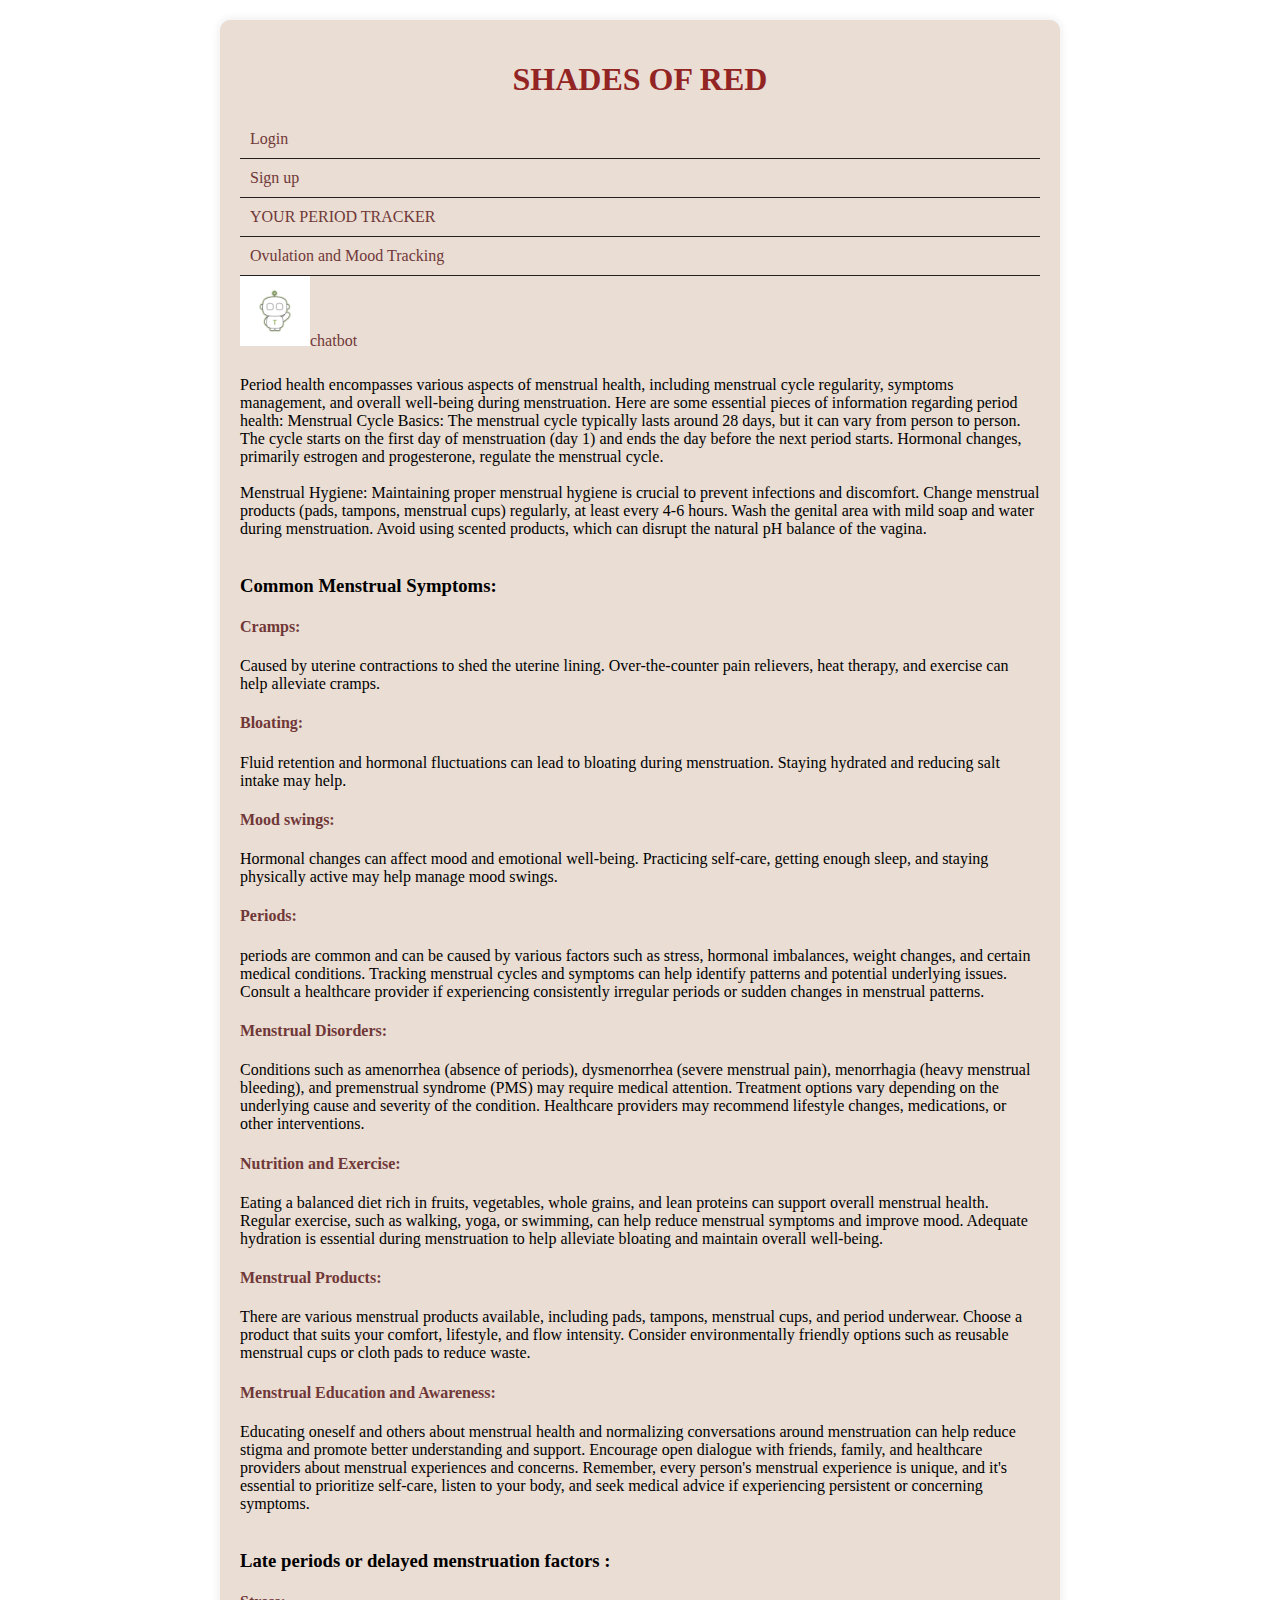
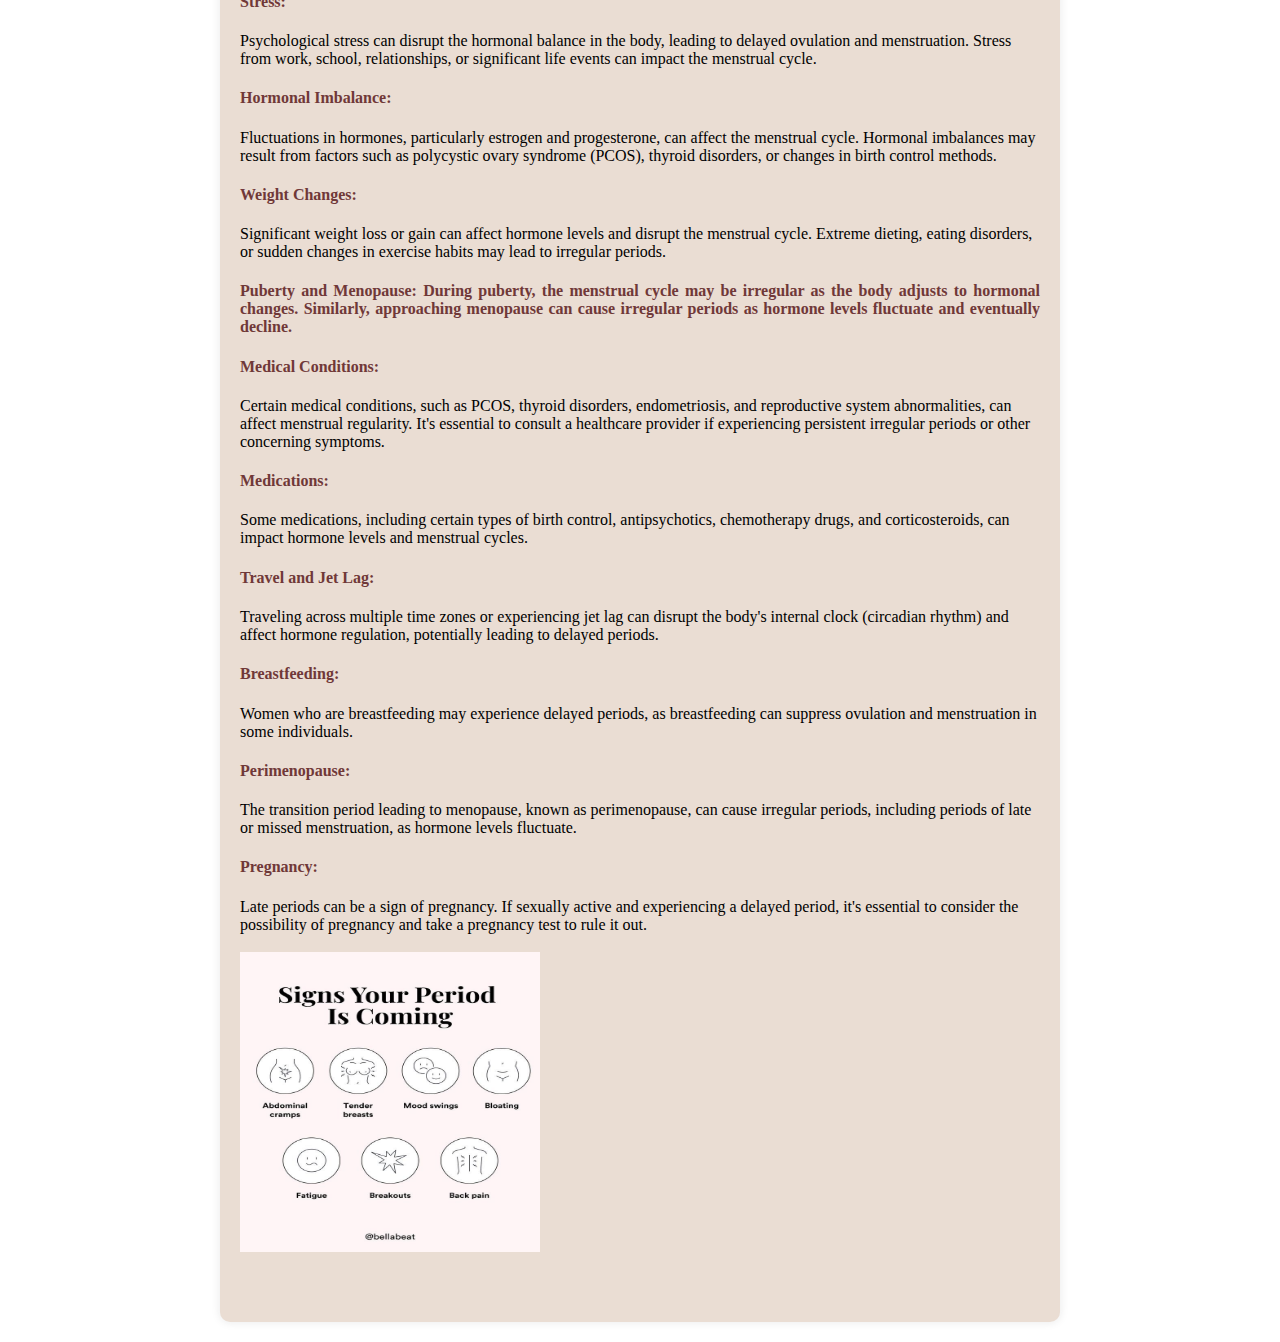
<file: final.html>
<!DOCTYPE html>
<html lang="en">
<head>
    <meta charset="UTF-8">
    <meta name="viewport" content="width=device-width, initial-scale=1.0">
    <title>SOR</title>
    <link rel="stylesheet" href="final.css">
    <style>
        
        
        h4 {
            text-align: justify;
            color: #703838;
        }
    </style>
</head>
<body>
    <div class="container">
        <header>
            <h1>SHADES OF RED</h1>
        </header>
        <div class="menu">
            <a href="try2.html" class="menu-item">Login</a>
            <a href="signup.html" class="menu-item">Sign up</a>
            <a href="try.html" class="menu-item">YOUR PERIOD TRACKER</a>
            <a href="sor.html" class="menu-item">Ovulation and Mood Tracking</a>
        
            <div>
            <nav>
                <ul>
                    <li><a href="https://mediafiles.botpress.cloud/9d5871f4-b914-4a6a-aee4-31dbe50a380d/webchat/bot.html"><img width="70" height="70"src="heh.jpg" alt="SOR chatbot" class = "menu-image">chatbot</a></li>
                    
                </ul>
            </nav>
            </div>

            <div>
            <p>Period health encompasses various aspects of menstrual health, including menstrual cycle regularity, symptoms management, and overall well-being during menstruation. Here are some essential pieces of information regarding period health:

                Menstrual Cycle Basics:
                The menstrual cycle typically lasts around 28 days, but it can vary from person to person.
                The cycle starts on the first day of menstruation (day 1) and ends the day before the next period starts.
                Hormonal changes, primarily estrogen and progesterone, regulate the menstrual cycle.
<br>
<br>

                Menstrual Hygiene:
                Maintaining proper menstrual hygiene is crucial to prevent infections and discomfort.
                Change menstrual products (pads, tampons, menstrual cups) regularly, at least every 4-6 hours.
                Wash the genital area with mild soap and water during menstruation.
                Avoid using scented products, which can disrupt the natural pH balance of the vagina.
<br>
<br>

               <h3> Common Menstrual Symptoms:</h3>
               <h4> Cramps:</h4>Caused by uterine contractions to shed the uterine lining. Over-the-counter pain relievers, heat therapy, and exercise can help alleviate cramps.

                <h4>Bloating:</h4> Fluid retention and hormonal fluctuations can lead to bloating during menstruation. Staying hydrated and reducing salt intake may help.

                <h4>Mood swings:</h4> Hormonal changes can affect mood and emotional well-being. Practicing self-care, getting enough sleep, and staying physically active may help manage mood swings.

                <h4> Periods:</h4> periods are common and can be caused by various factors such as stress, hormonal imbalances, weight changes, and certain medical conditions.

                Tracking menstrual cycles and symptoms can help identify patterns and potential underlying issues.
                Consult a healthcare provider if experiencing consistently irregular periods or sudden changes in menstrual patterns.
               <h4> Menstrual Disorders:</h4>
                Conditions such as amenorrhea (absence of periods), dysmenorrhea (severe menstrual pain), menorrhagia (heavy menstrual bleeding), and premenstrual syndrome (PMS) may require medical attention.
                Treatment options vary depending on the underlying cause and severity of the condition. Healthcare providers may recommend lifestyle changes, medications, or other interventions.
                <h4>Nutrition and Exercise:</h4>
                Eating a balanced diet rich in fruits, vegetables, whole grains, and lean proteins can support overall menstrual health.
                Regular exercise, such as walking, yoga, or swimming, can help reduce menstrual symptoms and improve mood.
                Adequate hydration is essential during menstruation to help alleviate bloating and maintain overall well-being.
               <h4>Menstrual Products:</h4>
                There are various menstrual products available, including pads, tampons, menstrual cups, and period underwear.
                Choose a product that suits your comfort, lifestyle, and flow intensity.
                Consider environmentally friendly options such as reusable menstrual cups or cloth pads to reduce waste.
               <h4> Menstrual Education and Awareness:</h4>
                Educating oneself and others about menstrual health and normalizing conversations around menstruation can help reduce stigma and promote better understanding and support.
                Encourage open dialogue with friends, family, and healthcare providers about menstrual experiences and concerns.
                Remember, every person's menstrual experience is unique, and it's essential to prioritize self-care, listen to your body, and seek medical advice if experiencing persistent or concerning symptoms.
              <br>
              <br>  
                   
                
              <div>
                <nav>
                    
                        
                      
                </nav>
                </div>
              <h3>  Late periods or delayed menstruation factors :</h3>
                
               <h4> Stress:</h4> Psychological stress can disrupt the hormonal balance in the body, leading to delayed ovulation and menstruation. Stress from work, school, relationships, or significant life events can impact the menstrual cycle.
                <h4>Hormonal Imbalance:</h4> Fluctuations in hormones, particularly estrogen and progesterone, can affect the menstrual cycle. Hormonal imbalances may result from factors such as polycystic ovary syndrome (PCOS), thyroid disorders, or changes in birth control methods.
               <h4> Weight Changes:</h4> Significant weight loss or gain can affect hormone levels and disrupt the menstrual cycle. Extreme dieting, eating disorders, or sudden changes in exercise habits may lead to irregular periods.
              <h4> Puberty and Menopause: During puberty, the menstrual cycle may be irregular as the body adjusts to hormonal changes. Similarly, approaching menopause can cause irregular periods as hormone levels fluctuate and eventually decline.
               <h4> Medical Conditions:</h4> Certain medical conditions, such as PCOS, thyroid disorders, endometriosis, and reproductive system abnormalities, can affect menstrual regularity. It's essential to consult a healthcare provider if experiencing persistent irregular periods or other concerning symptoms.
               <h4> Medications:</h4> Some medications, including certain types of birth control, antipsychotics, chemotherapy drugs, and corticosteroids, can impact hormone levels and menstrual cycles.
               <h4> Travel and Jet Lag:</h4> Traveling across multiple time zones or experiencing jet lag can disrupt the body's internal clock (circadian rhythm) and affect hormone regulation, potentially leading to delayed periods.
              <h4>  Breastfeeding:</h4> Women who are breastfeeding may experience delayed periods, as breastfeeding can suppress ovulation and menstruation in some individuals.
               <h4> Perimenopause:</h4> The transition period leading to menopause, known as perimenopause, can cause irregular periods, including periods of late or missed menstruation, as hormone levels fluctuate.
               <h4> Pregnancy:</h4> Late periods can be a sign of pregnancy. If sexually active and experiencing a delayed period, it's essential to consider the possibility of pregnancy and take a pregnancy test to rule it out.
             <br>
             <br>
               <img width="300" height="300" src="7 Signs Your Period Is Coming Tomorrow (And How To Prepare_).jpg" alt="to my hand">
                </p>
            </div>
            
            
            
        
</body>
</html>
</file>
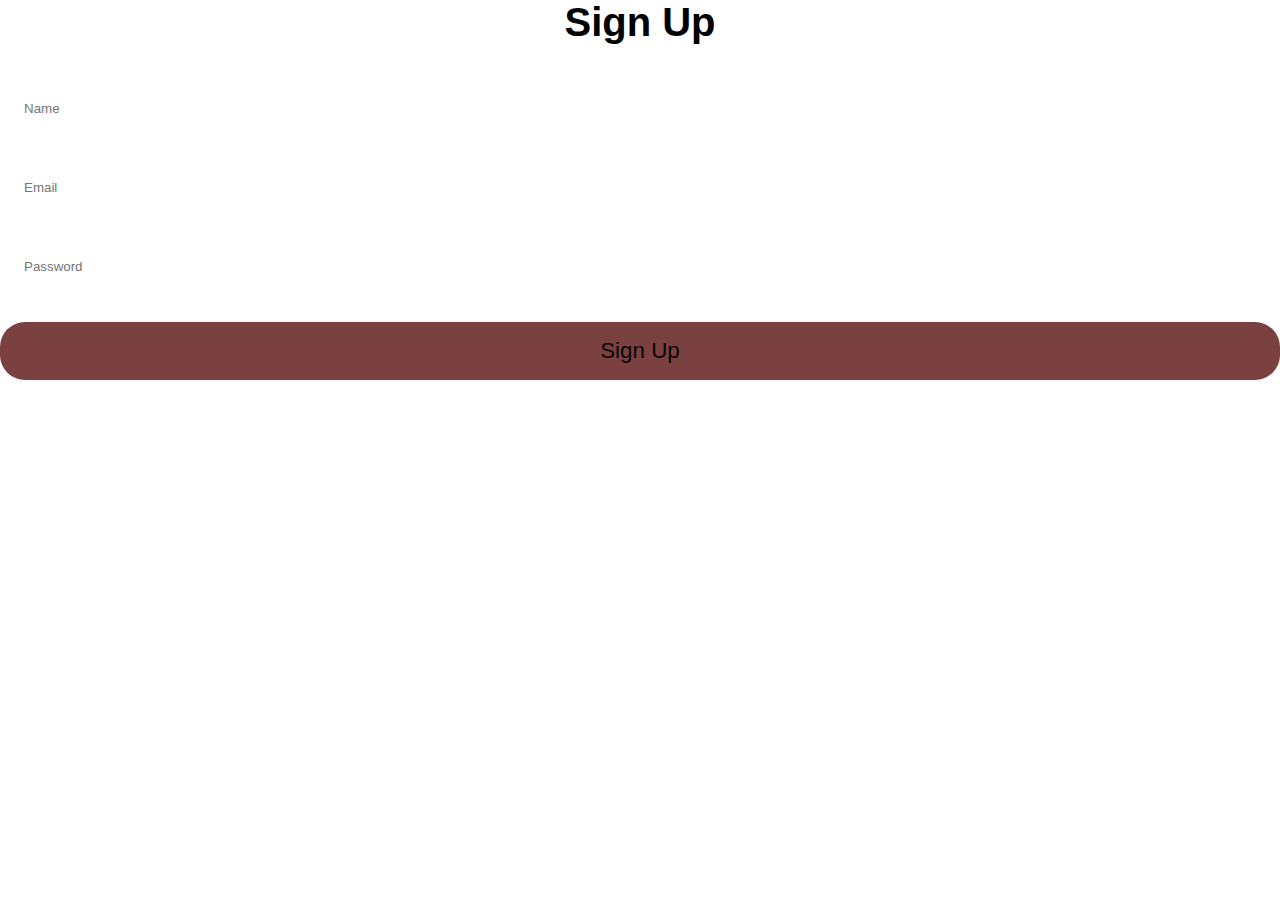
<file: signup.html>
<!DOCTYPE html>
<html lang="en">
<head>
    <meta charset="UTF-8">
    <meta name="viewport" content="width=device-width, initial-scale=1.0">
    <title>Document</title>
    <link rel="stylesheet" href="try2.css">
</head>
<body>
    <div class="form-container sign-up-container">
        <form action="#" id="signUpForm">
            <h1>Sign Up</h1>
            <input type="text" placeholder="Name" id="signUpName" required><br>
            <p class="space">

            </p>
            <input type="email" placeholder="Email" id="signUpEmail" required><br>
            <p class="space"> 

            </p>
            <input type="password" placeholder="Password" id="signUpPassword" required>
            <p class="space"> 
                
            </p>
            <button type="submit">Sign Up</button>
        </form>
    </div>
    <script src="try2.js"></script>
</body>
</html>
</file>
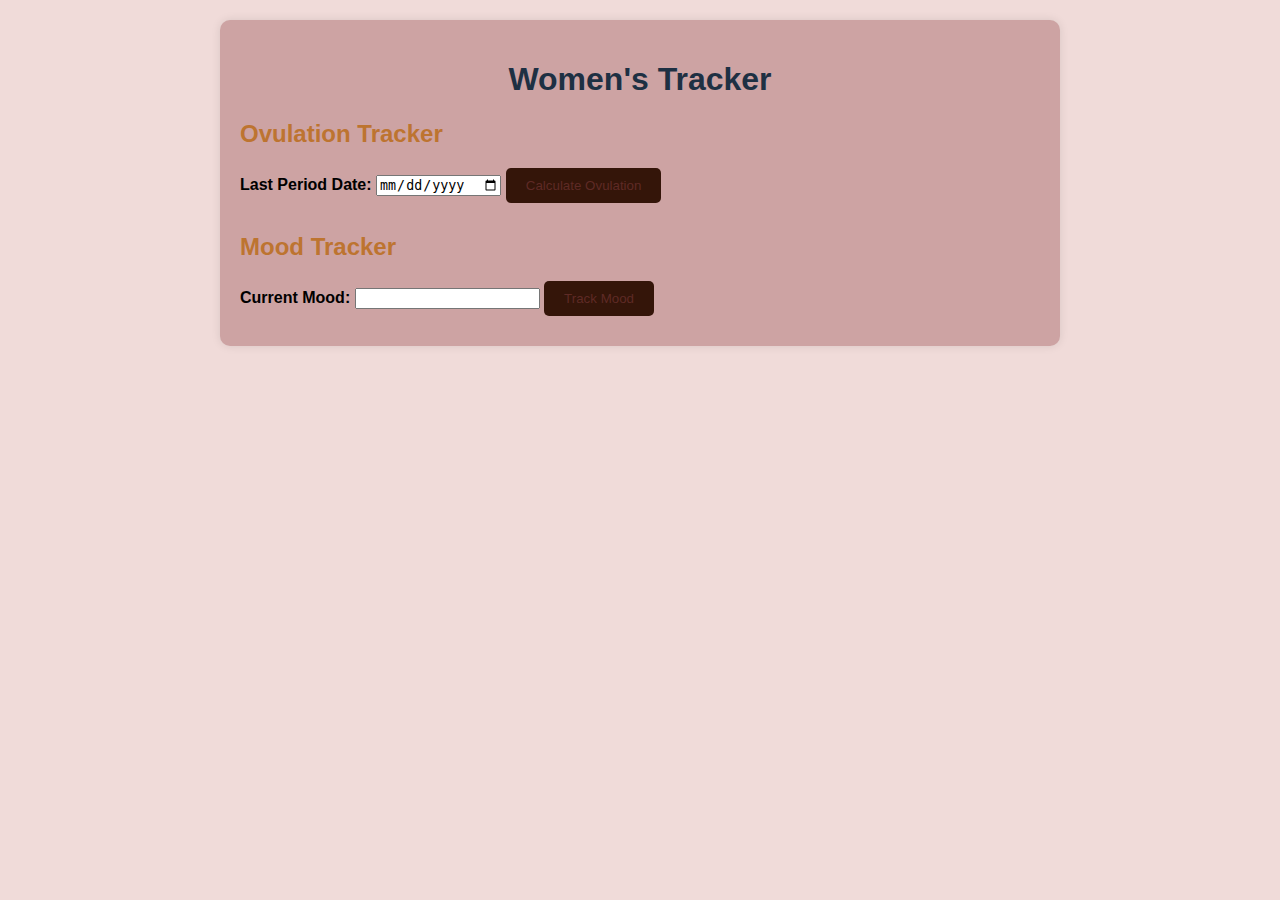
<file: sor.html>
<!DOCTYPE html>
<html lang="en">
<head>
    <meta charset="UTF-8">
    <meta name="viewport" content="width=device-width, initial-scale=1.0">
    <title>Women's Tracker</title>
    <link rel="stylesheet" href="https://stackpath.bootstrapcdn.com/bootstrap/4.5.2/css/bootstrap.min.css">
    <style>
        body {
            font-family: Arial, sans-serif;
            background-color: #f0dbd9;
            margin: 0;
            padding: 0;
            box-sizing: border-box;
        }
        .container {
            max-width: 800px;
            margin: 20px auto;
            padding: 20px;
            background-color: #cda3a3;
            border-radius: 10px;
            box-shadow: 0 0 10px rgba(0, 0, 0, 0.1);
        }
        h1 {
            text-align: center;
            color: #1e3043;
        }
        h2 {
            color: #bd7430;
        }
        label {
            font-weight: bold;
        }
        input[type="date"],
        input[type="text"],
        button {
            margin-bottom: 10px;
        }
        button {
            background-color: #341509;
            color: #7c393999;
            border: none;
            padding: 10px 20px;
            border-radius: 5px;
            cursor: pointer;
        }
        button:hover {
            background-color: #581414;
        }
        #moodList {
            list-style-type: none;
            padding: 0;
            margin: 0;
        }
        #moodList li {
            margin-bottom: 5px;
        }
    </style>
</head>
<body>
    <div class="container">
        <h1>Women's Tracker</h1>
        <div id="menstrualCycleTracker">
            <h2>Ovulation Tracker</h2>
            <label for="lastPeriod">Last Period Date:</label>
            <input type="date" id="lastPeriod" class="form-control">
            <button onclick="calculateOvulation()" class="btn btn-primary">Calculate Ovulation</button>
            <p id="ovulationDate"></p>
        </div>
        <div id="moodTracker">
            <h2>Mood Tracker</h2>
            <label for="mood">Current Mood:</label>
            <input type="text" id="mood" class="form-control">
            <button onclick="trackMood()" class="btn btn-primary">Track Mood</button>
            <ul id="moodList"></ul>
        </div>
    </div>
    <script src="script.js"></script>
</body>
</html>
</file>
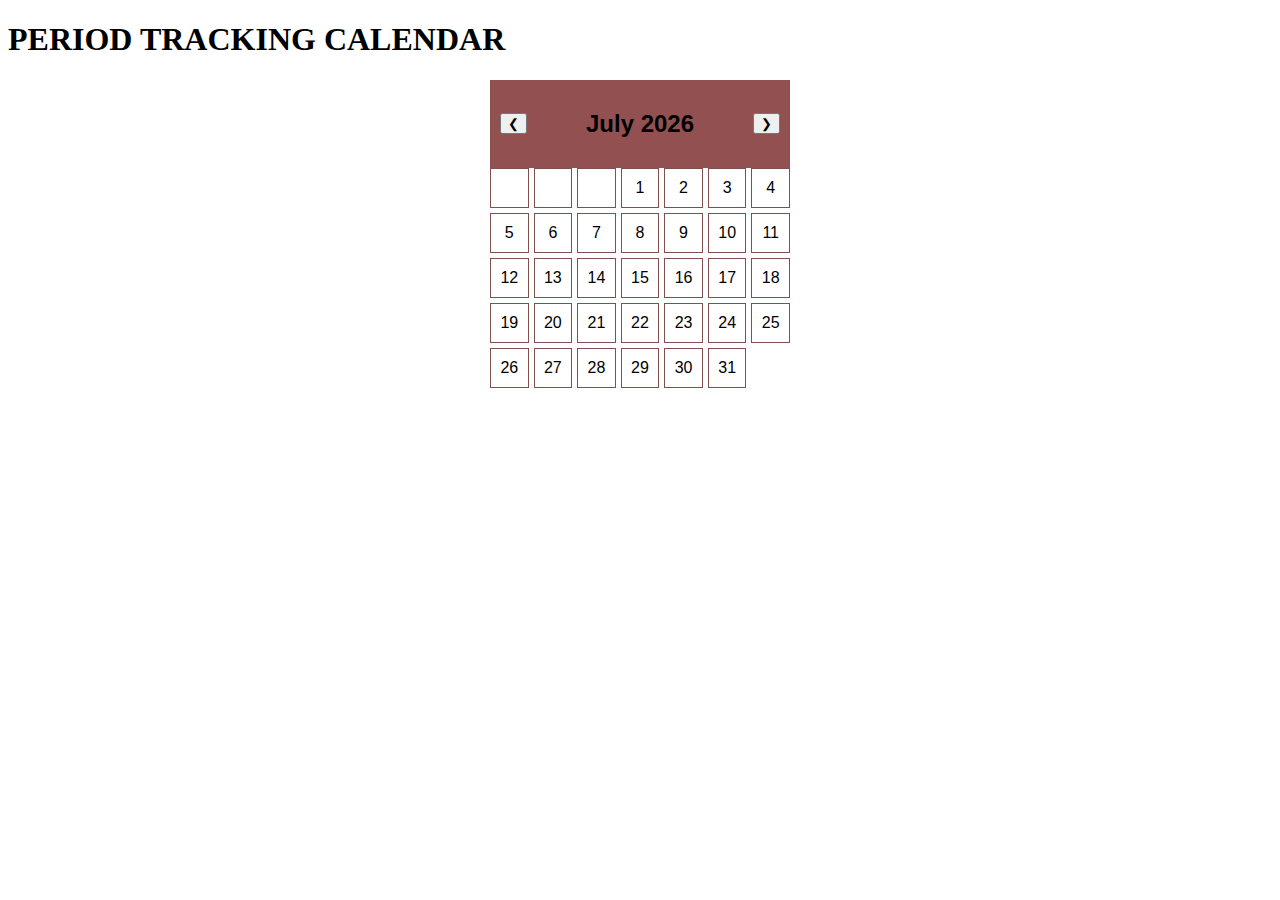
<file: try.html>
<!DOCTYPE html>
<html lang="en">
<head>
    <meta charset="UTF-8">
    <meta name="viewport" content="width=device-width, initial-scale=1.0">
    <title>Period Tracker Calendar</title>
    <link rel="stylesheet" href="try.css">
</head>

<body>
    <header>
        <h1>PERIOD TRACKING CALENDAR</h1>
    </header>
   
    
    <div class="calendar">
        <div class="header">
            
            <button id="prevBtn" onclick="prevMonth()">&#10094;</button>
            <h2 id="monthYear"></h2>
            <button id="nextBtn" onclick="nextMonth()">&#10095;</button>
        </div>
        <div class="days" id="daysContainer"></div>
    </div>
    <script src="try.js"></script>
</body>
</html>
</file>
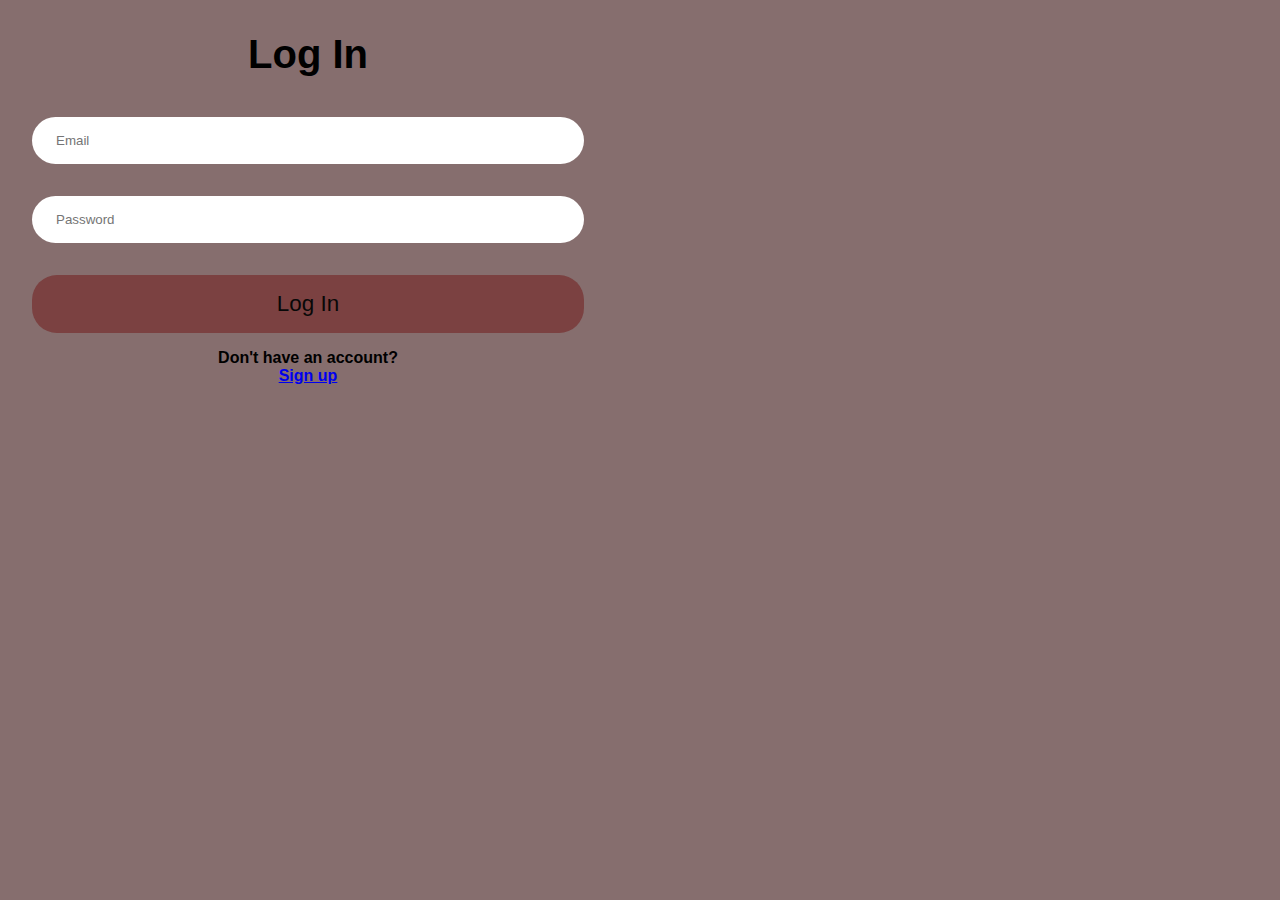
<file: try2.html>
<!DOCTYPE html>
<html lang="en">
<head>
    <meta charset="UTF-8">
    <meta name="viewport" content="width=device-width, initial-scale=1.0">
    <title>Login / Sign Up</title>
    <link rel="stylesheet" href="try2.css">
</head>
<body>
   
   
    

     
    <div class="container" id="container">
       
        <div class="form-container sign-in-container">
            <form action="#" id="signInForm">
                <h1>Log In</h1>
                <input type="email" placeholder="Email" id="signInEmail" required>
                <input type="password" placeholder="Password" id="signInPassword" required>
                <button type="submit">Log In</button>
            </form>
            <h4>Don't have an account?</h4>
            <a href="signup.html"><h4>Sign up </h4></a>
            
        </div>
        
        <div class="overlay-container">
            <div class="overlay">
                <div class="overlay-panel overlay-left">
                    <h1>Welcome Back!</h1>
                    <p>To keep connected with us please login with your personal info</p>
                    <button class="ghost" id="signIn">Sign In</button>
                </div>
                
            </div>
        </div>
    </div>
    <script src="try2.js"></script>
</body>
</html>
</file>
<file: final.css>
body {
    font-family: cursive;
    margin: 0;
    padding: 0;
}

.container {
    max-width: 800px;
    margin: 20px auto;
    padding: 20px;
    background-color: #eaddd3;
    border-radius: 10px;
    box-shadow: 0 0 10px rgba(27, 25, 25, 0.1);
}

header {
    text-align: center;
    margin-bottom: 20px;
}

h1 {
    color: #932424;
}

.menu {
    display: flex;
    flex-direction: column;
    margin-bottom: 30px;
}

.menu-item {
    text-decoration: none;
    color: #703838;
    padding: 10px;
    border-bottom: 1px solid #261f1f;
    transition: background-color 0.3s ease;
}

.menu-item:hover {
    background-color: #d7caca;
}

nav ul {
    list-style-type: none;
    margin: 0;
    padding: 0;
}

nav ul li {
    margin-bottom: 10px;
}

nav ul li a {
    text-decoration: none;
    color: #703838;
}

nav ul li a:hover {
    text-decoration: underline;
}
</file>
<file: try2.css>
@import url('https://fonts.googleapis.com/css2?family=Poppins:wght@200;300;400;500;600;700&display=swap');

* {
    margin: 0;
    padding: 0;
    box-sizing: border-box;
}

body {
    font-family: 'Poppins', sans-serif;
    overflow: hidden;
}

.container {
    position: relative;
    width: 100%;
    min-height: 100vh;
    background:  #866e6e;
    display: grid;
    grid-template-columns: repeat(2, 1fr);
    gap: 7rem;
    padding:  2rem;
}

.form-container {
    width: 100%;
    display: flex;
    flex-direction: column;
    align-items: center;
    text-align: center;
}

form {
    width: 100%;
}

form h1 {
    font-size: 2.5rem;
    color: #000000;
    margin-bottom: 1.5rem;
}

input {
    width: 100%;
    padding: 1rem 1.5rem;
    margin: 1rem 0;
    border-radius: 25px;
    border: none;
    outline: none;
}

button {
    width: 100%;
    padding: 1rem;
    margin: 1rem 0;
    border-radius: 25px;
    border: none;
    outline: none;
    background:  #7b4141;
    color: #080808;
    font-size: 1.4rem;
    cursor: pointer;
    transition: .5s;
}

button:hover {
    background: #6a3535
}

.overlay-container {
    position: absolute;
    top: 0;
    left: 50%;
    width: 50%;
    height: 100%;
    overflow: hidden;
    transition: transform 0.6s ease;
    z-index: 2;
}

.overlay {
    position: relative;
    width: 200%;
    height: 100%;
    transition: transform 0.6s ease;
    transform: translateX(-75%);
    display: flex;
    justify-content: center;
    align-items: center;
}

.overlay-panel {
    position: absolute;
    top: 0;
    left: 0;
    width: 50%;
    height: 100%;
    padding: 0 40px;
    display: flex;
    flex-direction: column;
    justify-content: center;
    align-items: flex-start;
    text-align: left;
    transition: transform 0.6s ease;
}

.overlay-left {
    transform: translateX(-100%);
}

.overlay-right {
    right: 0;
    transform: translateX(0%);
}

.social-container {
    margin: 20px 0;
}

.social-container a {
    border: 1px solid #7f7507;
    padding: 10px;
    margin: 0 10px;
    border-radius: 50%;
    color: #c79515;
    font-size: 1.5rem;
    transition: .3s;
}

.social-container a:hover {
    background: #d7cccc;
    color: #fcf8f9;

}
</file>
<file: try.css>
.calendar {
  max-width: 300px;
  margin: 0 auto;
  font-family: Arial, sans-serif;
}

.header {
  display: flex;
  justify-content: space-between;
  align-items: center;
  background-color: #935050;
  padding: 10px;
}

.days {
  display: grid;
  grid-template-columns: repeat(7, 1fr);
  gap: 5px;
}

.day {
  position: relative;
  text-align: center;
  padding: 10px 0;
  border: 1px solid #824f4f;
  cursor: pointer;
}

.start-date {
  background-color: #4caf50;
  color: #7a2929;
}

.end-date {
  background-color: #f44336;
  color: rgb(164, 86, 86);
}

.selected {
  background-color: #b97272;
  color: rgb(128, 39, 39);
}

.mark {
  position: absolute;
  top: 5px;
  left: 5px;
  font-size: 10px;
  font-weight: bold;
  color: rgb(114, 43, 43);
}
</file>
